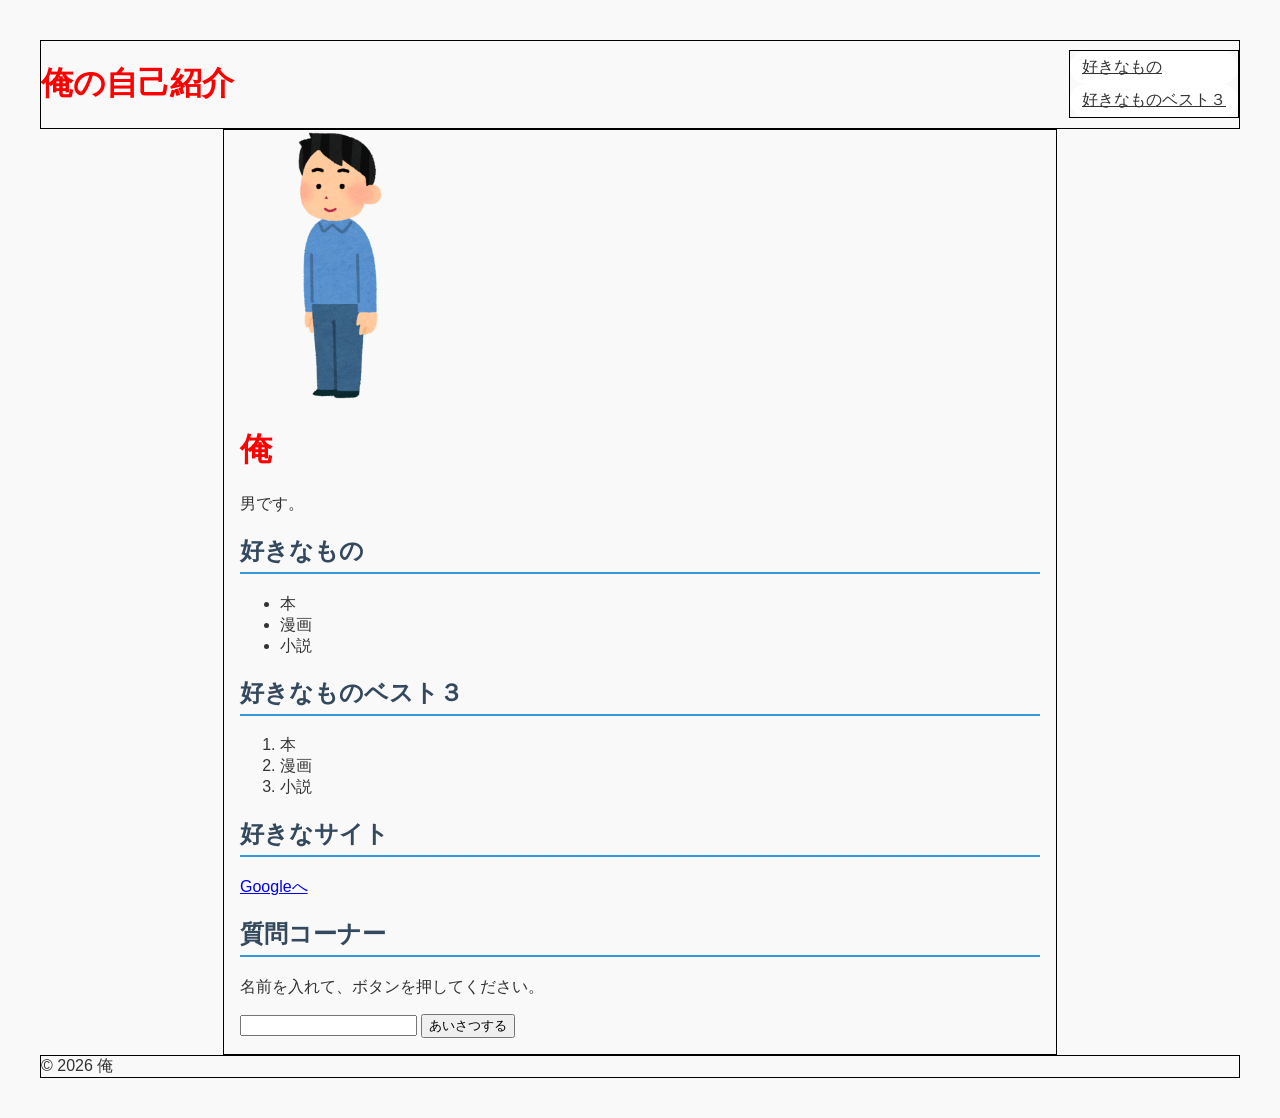
<file: index.html>
<!DOCTYPE html>
<html lang="ja">
<head>
    <meta charset="UTF-8">
    <meta name="viewport" content="width=device-width, initial-scale=1.0">
    <title>Document</title>
    <link rel="stylesheet" href="css/style.css">
    <meta name="viewport" content="width=device-width, initial-scale=1.0">
</head>

<body>

    <header>
    <h1>俺の自己紹介</h1>
    <nav>
        <a href="#favorite">好きなもの</a>
        <a href="#schedule">好きなものベスト３</a>
    </nav>
</header>
<main>
    <img src="stand_naname3_man.png" width="200">
    <h1>俺</h1>
<p>男です。</p>

<h2 id="favorite">好きなもの</h2>
<ul>
    <li>本</li>
    <li>漫画</li>
    <li>小説</li> 
</ul>
<h2 id="schedule">好きなものベスト３</h2>
<ol type="1" start="1">
  <li>本</li>
  <li>漫画</li>
  <li>小説</li>
</ol>
<h2>好きなサイト</h2>
    <a href="https://www.google.com/">Googleへ</a><br>
    <h2 id="ask">質問コーナー</h2>
<p>名前を入れて、ボタンを押してください。</p>
<input type="text" id="guest-name">
<button onclick="greet()">あいさつする</button>
<p id="reply"></p>
    </main>
<footer>© 2026 俺</footer>
<script src="js/main.js"></script>
</body>
</html>
</file>
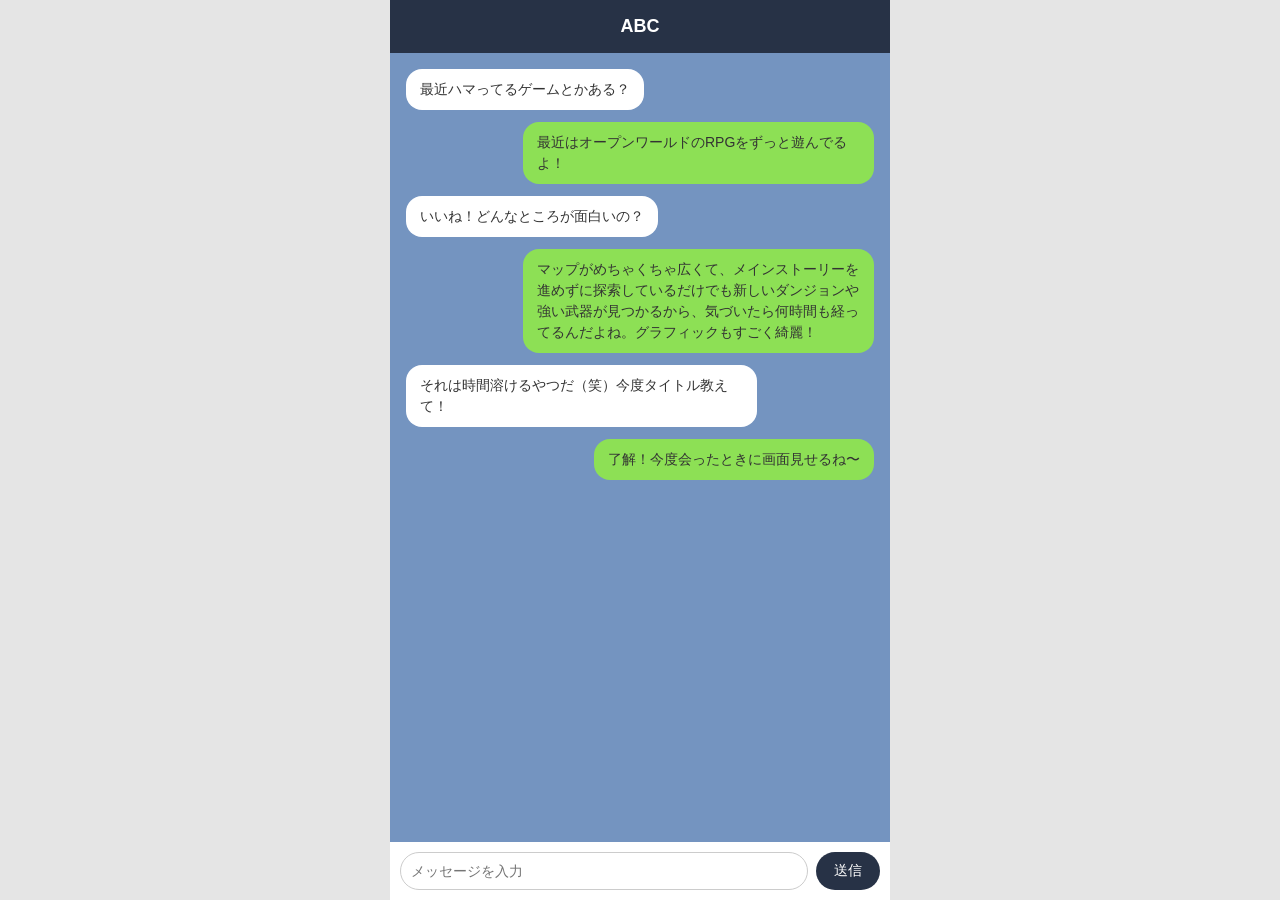
<file: chat.html>
<!DOCTYPE html>
<html lang="ja">
<head>
  <meta charset="UTF-8">
  <meta name="viewport" content="width=device-width, initial-scale=1.0">
  <title>チャット画面 - ABC</title>
  <link rel="stylesheet" href="css/chat.css">
</head>
<body>

  <div class="chat-container">
    <!-- 上部：ヘッダー -->
    <header class="chat-header">
      <h1 class="chat-title">ABC</h1>
    </header>

    <!-- 中央：メッセージエリア -->
    <main class="chat-messages">
      
      <!-- 相手のメッセージ（左寄せ） -->
      <div class="message-row other">
        <div class="bubble">
          最近ハマってるゲームとかある？
        </div>
      </div>

      <!-- 自分のメッセージ（右寄せ） -->
      <div class="message-row me">
        <div class="bubble">
          最近はオープンワールドのRPGをずっと遊んでるよ！
        </div>
      </div>

      <!-- 相手のメッセージ（左寄せ） -->
      <div class="message-row other">
        <div class="bubble">
          いいね！どんなところが面白いの？
        </div>
      </div>

      <!-- 自分のメッセージ（右寄せ・長文） -->
      <div class="message-row me">
        <div class="bubble">
          マップがめちゃくちゃ広くて、メインストーリーを進めずに探索しているだけでも新しいダンジョンや強い武器が見つかるから、気づいたら何時間も経ってるんだよね。グラフィックもすごく綺麗！
        </div>
      </div>

      <!-- 相手のメッセージ（左寄せ） -->
      <div class="message-row other">
        <div class="bubble">
          それは時間溶けるやつだ（笑）今度タイトル教えて！
        </div>
      </div>

      <!-- 自分のメッセージ（右寄せ） -->
      <div class="message-row me">
        <div class="bubble">
          了解！今度会ったときに画面見せるね〜
        </div>
      </div>

    </main>

    <!-- 下部：入力エリア -->
    <footer class="chat-footer">
      <input type="text" class="message-input" placeholder="メッセージを入力">
      <button type="button" class="send-button">送信</button>
    </footer>
  </div>

</body>
</html>
</file>
<file: css/style.css>
body {
    font-family: sans-serif;
    margin: 40px;
    background-color: #f9f9f9;
    color: #333;
}

h1 {
    color: #ff0000;
}

h2 {
    color: #34495e;
    border-bottom: 2px solid #3498db; 
    padding-bottom: 5px;
}


.profile-box {
    background-color: #ffffff;
    padding: 15px;
    border-radius: 5px;
    box-shadow: 0 2px 4px rgba(0,0,0,0.1);
    margin-bottom: 20px;
}


table {
    width: 100%;
    border-collapse: collapse; 
    margin-top: 10px;
}

th, td {
    border: 1px solid #ccc; 
    padding: 8px 12px;
    text-align: left;
}

th {
    background-color: #ecf0f1;
}

header, main, footer, nav {
    border: 1px solid #000000;
}

main {
    max-width: 800px;
    margin: 0 auto;
    padding: 0 16px;
}

nav a {
    display: inline-block;
    padding: 6px 12px;
    background-color: #ffffff;
    border-radius: 999px;
    color: #333333;
    display: flex;
    gap: 8px;
    flex-wrap: wrap;
}

header {
    display: flex;
    justify-content: space-between;
    align-items: center;
}

@media (max-width: 600px) {
    header {
        flex-direction: column;
        align-items: flex-start;
        gap: 8px;
    }
}
</file>
<file: css/chat.css>
* {
  box-sizing: border-box;
  margin: 0;
  padding: 0;
}

body {
  font-family: sans-serif;
  background-color: #e5e5e5;
  display: flex;
  justify-content: center;
}

/* チャット全体の枠 */
.chat-container {
  width: 100%;
  max-width: 500px;
  height: 100vh;
  background-color: #7494c0;
  display: flex;
  flex-direction: column;
}

/* 上部：ヘッダー */
.chat-header {
  background-color: #273246;
  color: #ffffff;
  padding: 16px;
  text-align: center;
}

.chat-title {
  font-size: 18px;
}

/* 中央：メッセージ一覧 */
.chat-messages {
  flex: 1;
  padding: 16px;
  overflow-y: auto;
  display: flex;
  flex-direction: column;
  gap: 12px;
}

/* 吹き出しの行（左右寄せの制御） */
.message-row {
  display: flex;
  width: 100%;
}

.message-row.other {
  justify-content: flex-start;
}

.message-row.me {
  justify-content: flex-end;
}

/* 吹き出しのデザイン */
.bubble {
  padding: 10px 14px;
  border-radius: 16px;
  max-width: 75%;
  line-height: 1.5;
  font-size: 14px;
}

.message-row.other .bubble {
  background-color: #ffffff;
  color: #333333;
}

.message-row.me .bubble {
  background-color: #8de055;
  color: #333333;
}

/* 下部：入力欄と送信ボタン */
.chat-footer {
  background-color: #ffffff;
  padding: 10px;
  display: flex;
  gap: 8px;
}

.message-input {
  flex: 1;
  padding: 10px;
  border: 1px solid #cccccc;
  border-radius: 20px;
  font-size: 14px;
}

.send-button {
  padding: 10px 18px;
  background-color: #273246;
  color: #ffffff;
  border: none;
  border-radius: 20px;
  font-size: 14px;
  cursor: pointer;
}
</file>
